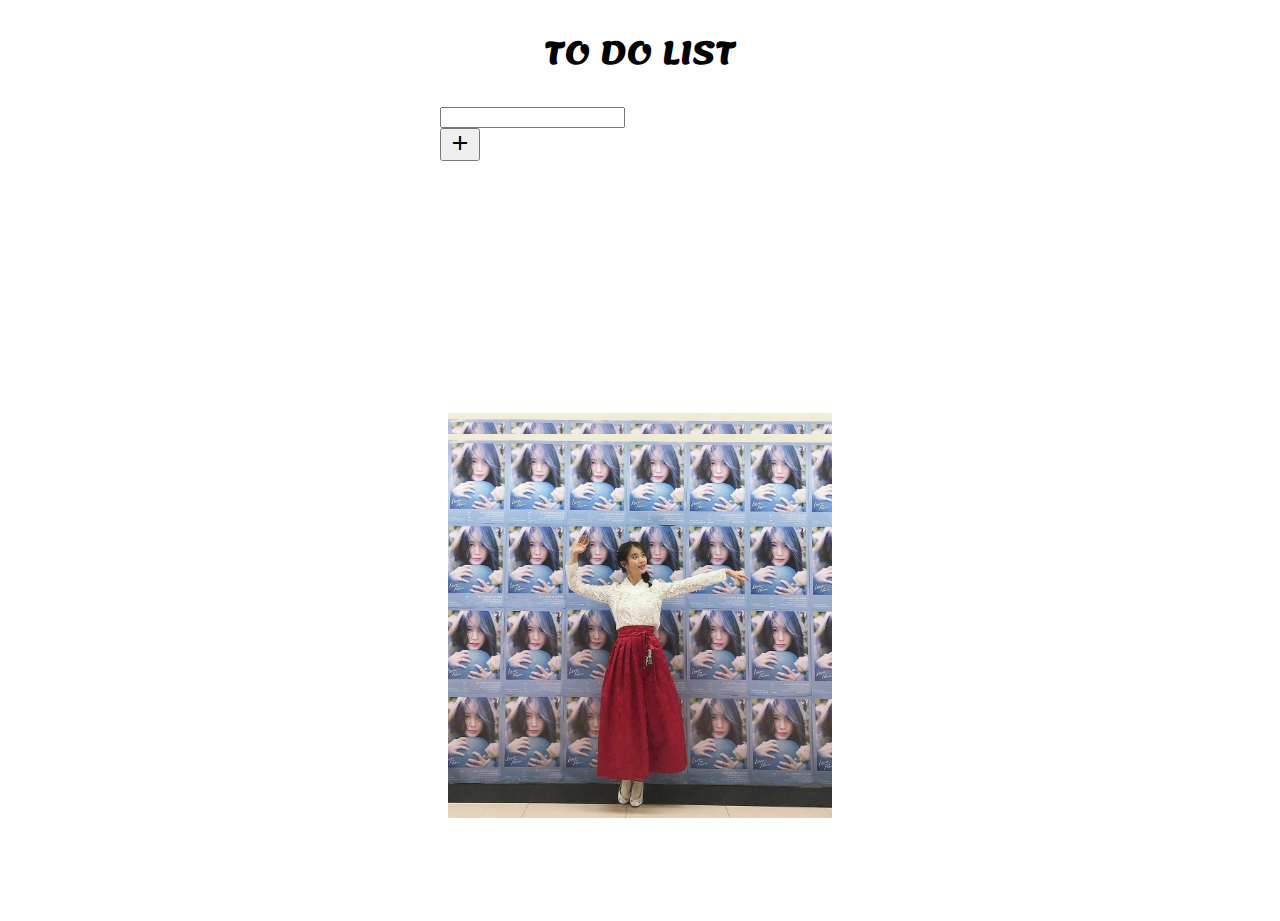
<file: web to do list /index.html>
<!DOCTYPE html>
<html>

<head>
	<title>To-Do List</title>
	<meta charset="UTF-8">
	<meta name="viewport" content="width=device-width, initial-scale=1">
	<link rel="stylesheet" href="css/style.css">
	<link rel="stylesheet" href="https://fonts.googleapis.com/icon?family=Material+Icons">
	<link rel="stylesheet" href="https://code.getmdl.io/1.3.0/material.indigo-pink.min.css">
	<script defer src="https://code.getmdl.io/1.3.0/material.min.js"></script>
</head>

<body>
	<div class="container">
		<h1>To Do List</h1>
		<div class="mdl-tabs mdl-js-tabs mdl-js-ripple-effect">

		</div>

		<div class="mdl-tabs__panel is-active" id="add-item">
			<div class="mdl-textfield mdl-js-textfield">
				<input class="mdl-textfield__input" type="text" id="new-task">
			</div>

			<button class="mdl-button mdl-js-button mdl-button--fab mdl-button--mini-fab mdl-button--colored">
				<i class="material-icons">add</i>
			</button>
			<ul id="incomplete-tasks">

			</ul>
			<ul id="completed-tasks" class="mdl-list">

				</li>
			</ul>
		</div>

	</div>
	</div>
	<script src="js/script.js"></script>
</body>

</html>
</file>
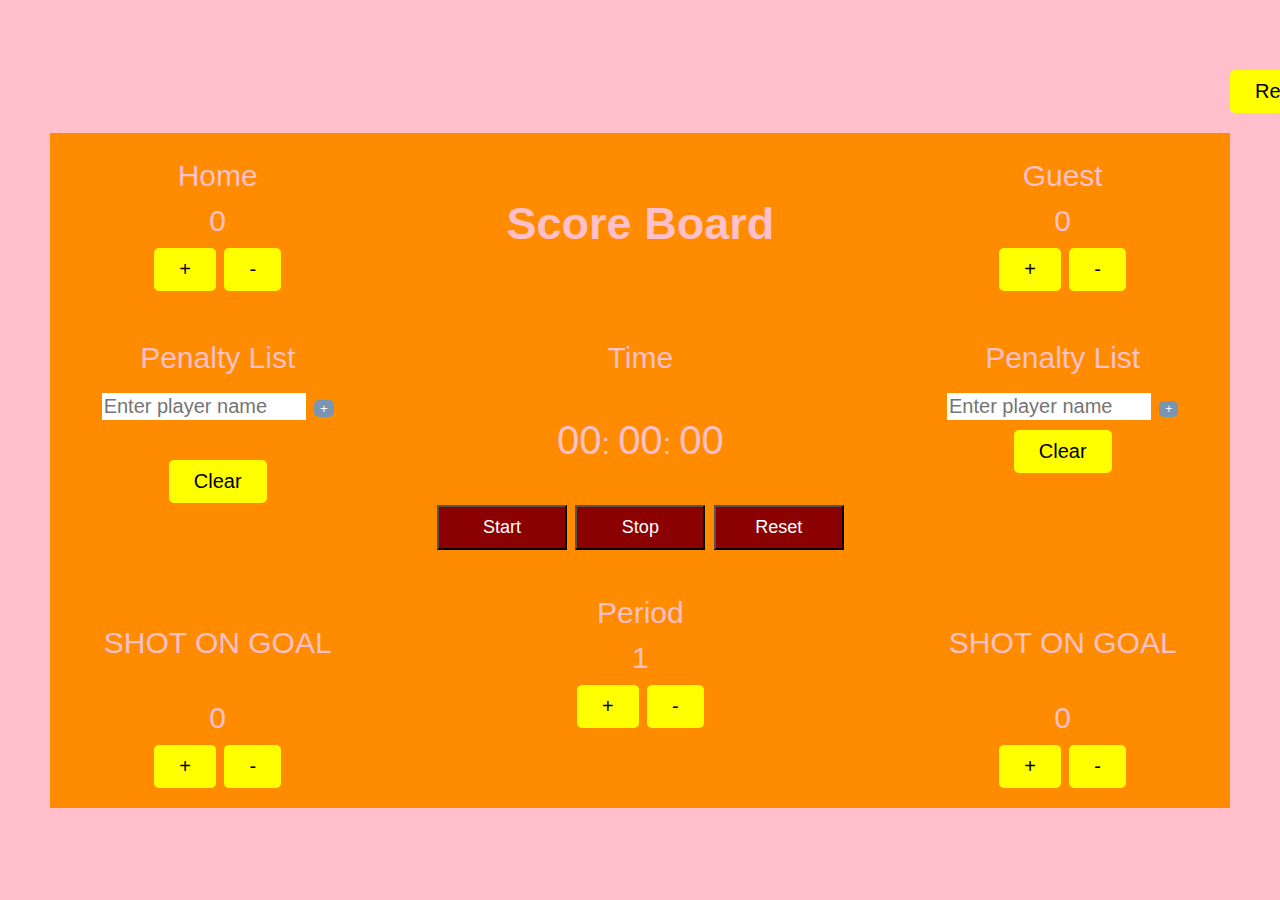
<file: challenge3/challenge3.html>
<!DOCTYPE html>
<html lang="en">
  <head>
    <meta charset="UTF-8" />
    <title>Ice Hockey</title>
    <link rel="stylesheet" href="challenge3.css" />
  </head>

  <body>
    <div class="main">
      <button class="btn reset" id="reset" onclick="(reset())">Reset</button>

      <div class="contain1">

        <div class="item1">
          Home
          <div id="home" value="0"><span id="point1">0</span></div>
          <button type="button" class="btn" onclick="increment('point1')">
            +
          </button>
          <button
            type="button"
            class="btn"
            onclick="decrement('point1')"
          >
            -
          </button>
        </div>


        <div class="item1">
          <h2>Score Board </h2>
        </div>


        <div class="item1">
          Guest
          <div id="guest"><span id="point2">0</span></div>
          <button type="button" class="btn" onclick="increment('point2')">
            +
          </button>
          <button
            type="button"
            class="btn"
            onclick="decrement('point2')"
          >
            -
          </button>
        </div>


        <div class="item1">
            <div class="">
                Penalty List
                <div>
                    <input type="text" placeholder="Enter player name" id="name1">
                    <button id="nameBtn1" onclick="newElement()">+</button>
                </div>
                <div id="clear1">
                    <ul id="u1">
                    </ul>
                </div>
                <div>
                    <button id="clear" class="btn" onclick="clear()">Clear</button>
                </div>
            </div>
        </div>


        <div class="item1">
          Time
          <p> 
            <span id="mins">00</span>:
            <span id="seconds">00</span>:
            <span id="tens">00</span>
            </p>
            <button class="stopbtn" id="button-start">Start</button>
            <button class="stopbtn" id="button-stop">Stop</button>
            <button class="stopbtn" id="button-reset">Reset</button>
        </div>


        <div class="item1">
            <div class="">
                Penalty List
                <div>
                    <input type="text" placeholder="Enter player name" id="name2">
                    <button id="nameBtn2" onclick="newElement1()">+</button>
                </div>
                <div id="clear2">
                    <ul id="u2">
                    </ul>
                </div>
                <div>
                    <button class="btn" onclick="clear1()" id="clear2">Clear</button>
                </div>
            </div>
        </div>


        <div class="item1">
            <p>SHOT ON GOAL</p>
            <div>
                <div id="" value="0"><span id="g1">0</span></div>
                    <button type="button" class="btn" onclick="increment('g1')">
                      +
                    </button>
                    <button
                      type="button"
                      class="btn"
                      onclick="decrement('g1')"
                    >
                      -
                    </button>
            </div>
        </div>


        <div class="item1">
            Period
          <div id="" value="0"><span id="period">1</span></div>
          <button type="button" class="btn" onclick="increaseP('period')">
            +
          </button>
          <button
            type="button"
            class="btn"
            onclick="decreaseP('period')"
          >
            -
          </button>
        </div>


        <div class="item1">
            <p>SHOT ON GOAL</p>
            <div>
                <div id="" value="0"><span id="g2">0</span></div>
                    <button type="button" class="btn" onclick="increment('g2')">
                      +
                    </button>
                    <button
                      type="button"
                      class="btn"
                      onclick="decrement('g2')"
                    >
                      -
                    </button>
            </div>
        </div>


      </div>
    </div>
  </body>
  <script src="challenge3.js"></script>
</html>
</file>
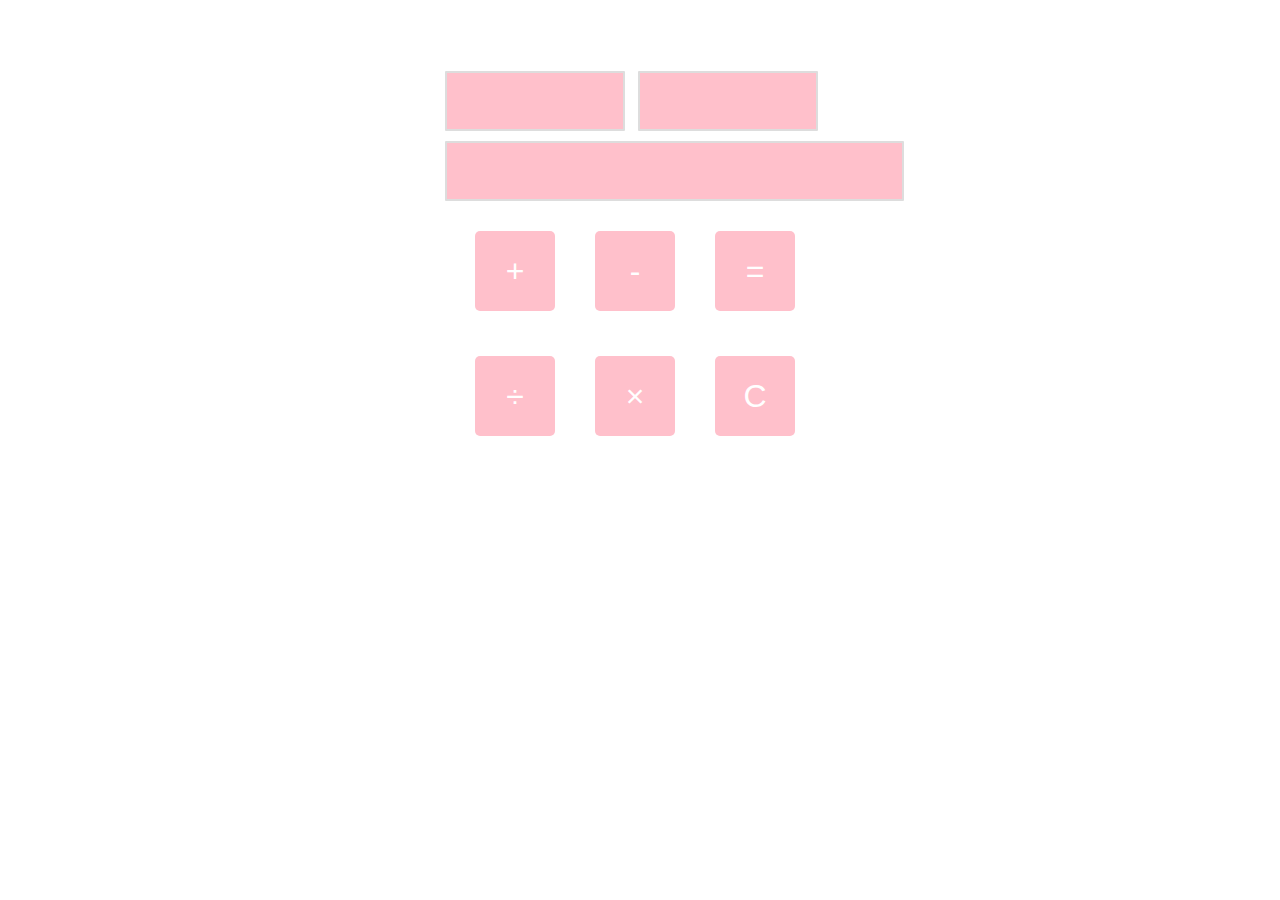
<file: challenge4/challenge4.html>
<!DOCTYPE html>
<html lang="en">
  <head>
    
    <meta charset="UTF-8" />
    <meta name="viewport" content="width=device-width, initial-scale=1.0" />
    <title>Calculator</title>
    <link
      rel="stylesheet"
      href="https://stackpath.bootstrapcdn.com/bootstrap/4.3.1/css/bootstrap.min.css"
      integrity="sha384-ggOyR0iXCbMQv3Xipma34MD+dH/1fQ784/j6cY/iJTQUOhcWr7x9JvoRxT2MZw1T"
      crossorigin="anonymous"
    />
    <link rel="stylesheet" href="challenge4.css" />
  </head>
  <body>
    <div class="calculator">
      <div class="" id="input1">
        <input style="width: 180px" class="input1" type="text" id="num1" />
        <input style="width: 180px" class="input1" type="text" id="num2" />
      </div>
      <div class="" id="input2">
      </div>
      <div class="" id="input3">
        <input style="width: 374spx" class="input2" type="text" id="display" />
      </div>
      <div class="operators">
        <button id="inc" class="btn  button" onclick="add()">+</button>
        <button id="dec" class="btn  button" onclick="sub()">
          -
        </button>
        <button id="result" class="btn  button" onclick="equal()">
          =
        </button>
        <button id="div" class="btn  button" onclick="div()">
          &divide;
        </button>
        <button id="time" class="btn  button" onclick="time()">
          &times;
        </button>
        <button id="clear" class="btn  button" onclick="reset()">
          C
        </button>
      </div>
    </div>
  </body>
  <script src="challenge4.js"></script>
</html>
</file>
<file: web to do list /css/style.css>
@import url('https://fonts.googleapis.com/css?family=Lemonada');

body, html {
    margin: 0;
    padding: 0;
    height: 100%;
	background-image: url(background.jpg);
	background-size:30%;
	background-repeat: no-repeat;
	background-position:center;
	background-position-y: 80%;
}

div{
	display: block;
	width: 400px;
	margin: auto;
}

h1{
	text-align: center;
	color: black;
	font-family: 'Lemonada', cursive !important;
	text-transform: uppercase;
}

ul{
	margin:0;
	padding: 0;
}

#completed-tasks span{
	text-decoration: line-through;
	font-size: 1.2em !important;
}
</file>
<file: challenge3/challenge3.css>
body {
  margin: 0;
  font-family: "Inter", sans-serif;
  font-size: 1rem;
  font-weight: 400;
  line-height: 1.5;
  background-color: pink;
}

.main {
  margin: 50 auto;
  padding: 50px;
}

.contain1 {
  display: grid;
  grid-template-columns: auto auto auto;
}

.item1 {
  background-color: darkorange;
  padding: 20px;
  font-size: 30px;
  text-align: center;
  color: pink;
}

.btn {
  background-color: yellow;
  border: none;
  border-radius: 5px;
  color: black;
  padding: 10px 25px;
  text-align: center;
  text-decoration: none;
  display: inline-block;
  font-size: 20px;
}

.reset {
  margin: 20px auto;
  margin-left: 100%;

}


#name1 {
  width: 200px;
  height: 25px;
  border: none;
  font-size: 20px;
}

#nameBtn1 {
  border: none;
  color: white;
  background: rgb(121, 149, 177);
  border-radius: 5px;
}

#clear1 {
  display: flex;
  margin-bottom: 10%;
  justify-content: center;
}

#name2 {
  width: 200px;
  height: 25px;
  border: none;
  font-size: 20px;
}

#nameBtn2 {
  border: none;
  color: white;
  font-size: 12px;
  background: rgb(121, 149, 177);
  border-radius: 5px;
}

ul {
  box-sizing: border-box;
  margin: 0;
  padding: 0;
}

ul li {
  position: relative;
  padding: 12px 8px 12px 40px;
  list-style-type: none;
  font-size: 25px;
  transition: 0.2s;
}

ul li span {
  float: right;
  margin-left: 10px;
}

#tens,#mins,#seconds {
  font-size: 40px;
}

.stopbtn {
  background: darkred;
  color: #fff;
  font-size: 18px;
  padding: 10px 5px;
  width: 130px;
  outline: none;
}
.stopbtn:hover {
  background: #fff;
  border: solid 1px #fff;
  color: darkred;
}
</file>
<file: challenge4/challenge4.css>
body {
  width: 430px;
  margin: 4% auto;
  font-family: "Source Sans Pro", sans-serif;
  letter-spacing: 5px;
  font-size: 1.8rem;
}

.calculator {
  padding: 20px;
  box-shadow: rgb(0, 139, 139);
  border-radius: 1px;
}

.input1 {
  border: 2px solid #ddd;
  background-color: pink;
  border-radius: 1px;
  height: 60px;
  padding-right: 0px;
  padding-top: 10px;
  text-align: right;
  font-size: 2.2rem;
  overflow-x: auto;
  transition: all 0.2s ease-in-out;
}

.input2 {
  border: 2px solid #ddd;
  background-color: pink;
  border-radius: 1px;
  height: 60px;
  padding-right: 0px;
  padding-top: 10px;
  text-align: right;
  margin-top: 10px;
  font-size: 2.2rem;
  overflow-x: auto;
  transition: all 0.2s ease-in-out;
}

.operators {
  display: flex;
  flex-wrap: wrap;
  height: 250px;
  margin-top: 10px;
  padding-left: 30px;
}

.button {
  font-size: 2rem;
  background-color: pink;
  color:white;
  display: inline-block;
  border: 0px;
  border-radius: 5px;
  width: 80px;
  height: 80px;
  text-align: center;
  padding: 10px;
  margin: 20px 40px 10px 0;
  cursor: pointer;
  transition: border-color 0.2s ease-in-out, background-color 0.2s,
    box-shadow 0.2s;
}
</file>
